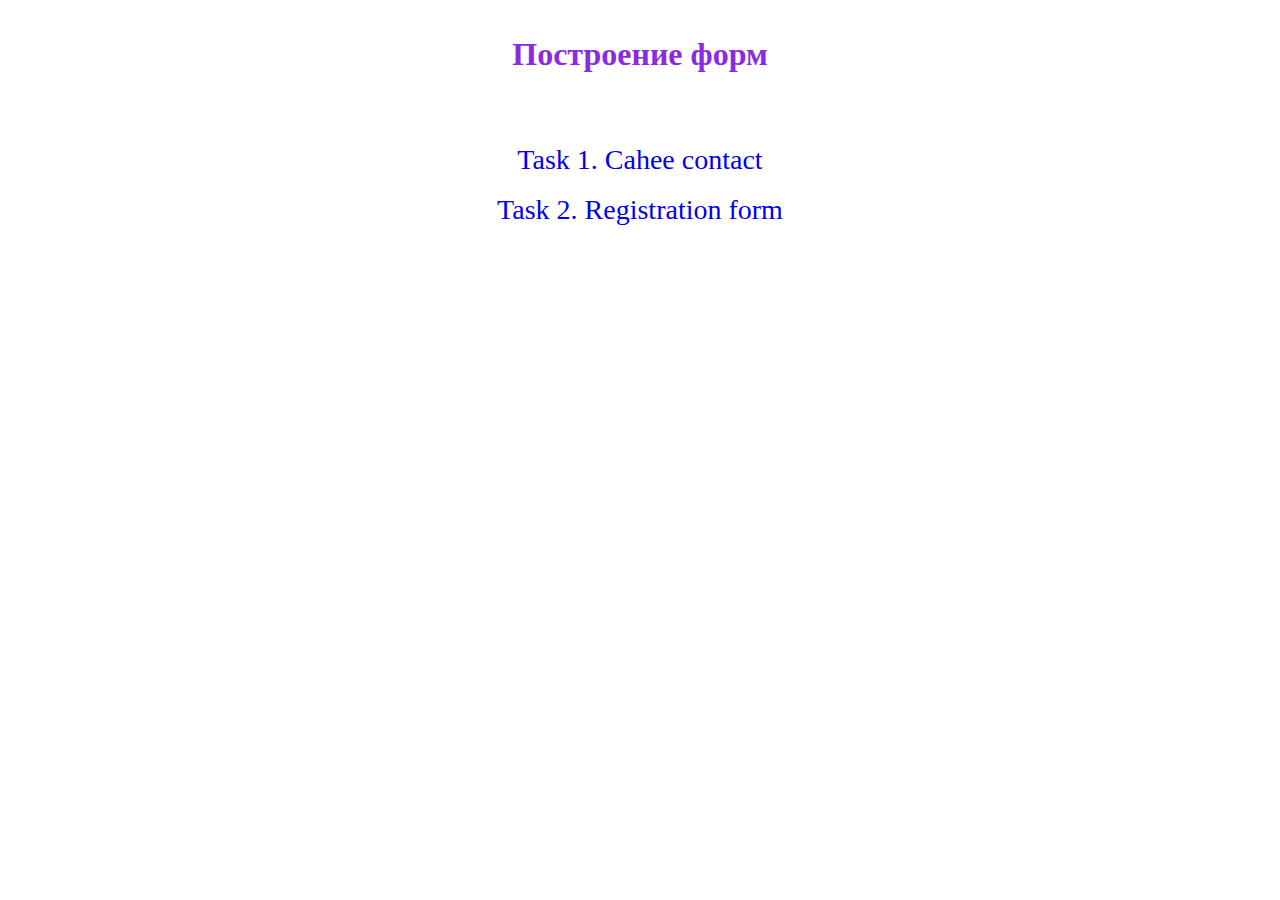
<file: index.html>
<!DOCTYPE html>
<html lang="ru">
<head>
    <meta charset="UTF-8">
    <meta name="viewport" content="width=device-width, initial-scale=1.0">
    <title>Построение форм</title>
    <link rel="shortcut icon" href="favicon.ico" type="image/x-icon">
    
    <style>
        * {
            box-sizing: border-box}
        body{
            margin: 0;
        }
        .container{
            margin: 0 auto;
            max-width: 700px;
            padding: 15px;
            text-align: center;
        }
        ul{
            margin: 0;
            padding: 40px 0;
        }
        li{
            list-style: none;
            color: #000;
            line-height: 1.8;
        }
        h1{
            color: blueviolet;
        }
        a{
            text-decoration: none;
            font-size: 28px;
        }
    </style>
</head>
<body>
    <div class="container">
        <h1>Построение форм</h1>
        <ul>
            <li><a href="cahee_contact/index1.html" target="blank">Task 1. Cahee contact</a></li>
            <li><a href="reg_form/index2.html" target="blank">Task 2. Registration form</a></li>
        </ul>
    </div>
</body>
</html>
</file>
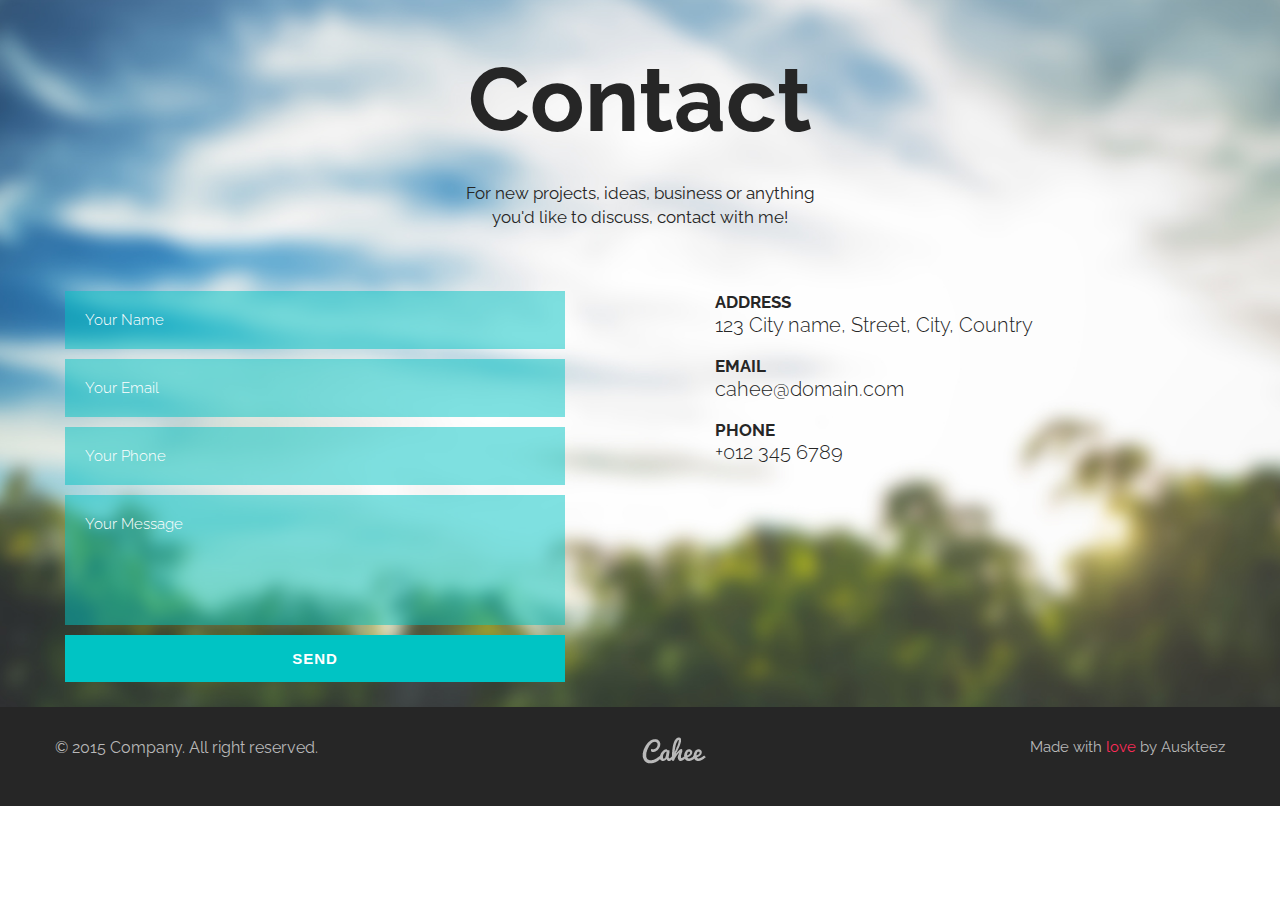
<file: cahee_contact/index1.html>
<!DOCTYPE html>
<html lang="en">
<head>
    <meta charset="UTF-8">
    <meta name="viewport" content="width=device-width, initial-scale=1.0">
    <title>Contact</title>
    <link rel="shortcut icon" href="favicon.ico" type="image/x-icon">
    <link rel="stylesheet" href="css/styles.css">
</head>
<body>
    <main>
        <section class="contact">
            <div class="container">
                <div class="heading">
                    <h2>contact</h2>
                    <p>For new projects, ideas, business or anything you'd like to discuss, contact with me!</p>
                </div>
               <div class="row">
                    <div class="col col--1-2">
                        <form action="" method="POST" class="form" autocomplete="off">
                            <input class="form-field" type="text" name="name" minlength="3" placeholder="Your name" required>
                            <input class="form-field" type="email" name="email" minlength="10" placeholder="Your email" required>
                            <input class="form-field" type="phone" name="phone" minlength="7" data-mask="000/00/00" placeholder="Your phone" required>
                            <textarea class="form-field" name="message" rows="5" placeholder="your message"></textarea>
                            <button class="btn btn--primary"type="submit" >Send</button>
                        </form>
                    </div>
        
                    <div class="col col--1-2">
                        <div class="contact-data">
                            <span class="contact-data__title">address</span>
                            <p class="contact-data__info">123 City name, Street, City, Country</p>
                            <span class="contact-data__title">email</span>
                            <a class="contact-data__info" href="mailto:cahee@domain.com">cahee@domain.com</a>
                            <span  class="contact-data__title">phone</span>
                            <a class="contact-data__info" href="tel:+012 345 6789">+012 345 6789</a>
                        </div> 
                        
                    </div>        
               </div>   
            </div>
        </section>
    </main>
    <footer>
        <div class="footer-info">
            <p class="footer-info__copy">&#169; 2015 Company. All right reserved.</p>
            <a class="footer-info__img" href="#"><img src="img/logo-small.png" alt="logo"></a>
            <p class="footer-info__author">Made with <span class="marked">love </span>by Auskteez</p>
        </div>
    </footer>
    <script src="https://ajax.googleapis.com/ajax/libs/jquery/3.4.1/jquery.min.js"></script>
    <script src="jquery.mask.min.js"></script>
</body>
</html>
</file>
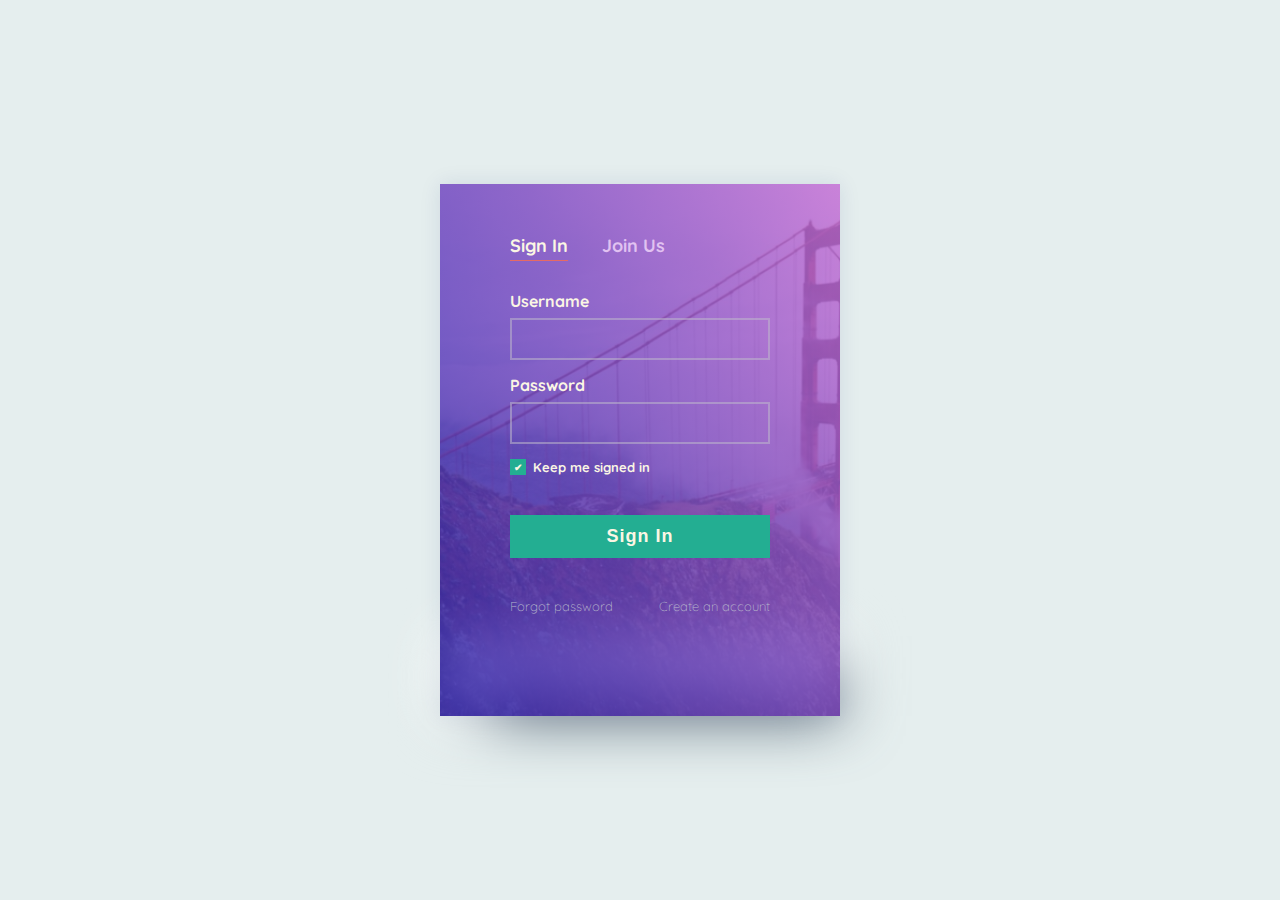
<file: reg_form/index2.html>
<!DOCTYPE html>
<html lang="en">
<head>
    <meta charset="UTF-8">
    <meta name="viewport" content="width=device-width, initial-scale=1.0">
    <title>Registration Form</title>
    <link rel="shortcut icon" href="favicon.ico" type="image/x-icon">
    <link rel="stylesheet" href="css/styles.css">
</head>
<body>
    <div class="modal">
        <div class="modal__panel">
           <div class="tabs modal__tabs">
                
                    <input class="tabs__field" type="radio" id="tab-1" name="tabs" checked>
                    <label class="tabs__label" for="tab-1" title="Sign In">Sign In</label>
                    <input class="tabs__field" type="radio" id="tab-2" name="tabs">
                    <label class="tabs__label" for="tab-2" title="Join Us">Join Us</label>
                    <form action="" method="POST" class="form" id="form-1" autocomplete="off">
                            <label class="form__label">Username
                                <input class="form__field" type="text" name="name" minlength="3" required>
                            </label>
                            <label class="form__label">password
                                <input  class="form__field" type="password" name="password" minlength="3" required>
                            </label>

                            <div class="form--checkbox">

                                <input checked class="form__field--checkbox" type="checkbox" name="checkbox">
                                <label class="form__label--checkbox" for="">
                                    <span class="form__label--checkbox--visible">&#10004;</span>
                                    Keep me signed in</label>
                            </div>
                            
                            <button type="submit" class="btn">Sign In</button>
                            <div class="form__links">
                                <a class="form__link" href="">Forgot password</a>
                                <a class="form__link" href="">Create an account</a>
                            </div>
                    </form>
                    <form action="" method="POST" class="form" id="form-2" autocomplete="off">
                            <label class="form__label">Username
                                <input class="form__field" type="text" name="name" minlength="3" required>
                            </label>
                            <label class="form__label">password
                                <input  class="form__field" type="password" name="password" minlength="3" required>
                            </label>
                            <label class="form__label">repeat password
                                <input  class="form__field" type="repeat_password" name="repeat_password" minlength="3" required>
                            </label>
                            <button type="submit" class="btn">Join Us</button>
                    </form>
                
           </div>
        </div>
    </div>
</body>
</html>
</file>
<file: cahee_contact/css/styles.css>
@import url('https://fonts.googleapis.com/css2?family=Raleway:wght@300;700&display=swap');

* {
    box-sizing: border-box;
}

html {
    font-size: 10px;
}  

body{
    margin: 0;
    color: #262626;
    font-family: 'Raleway', sans-serif;
    font-size: 1.7rem;
    line-height: 1.4;
    /* min-height: 100vh; */
}

section{
    /* outline: 1px solid #fc6744; */
    /* margin: 0; */
    padding: 100px auto;
    background-image: url(../img/img.jpg);
    background-size: cover;
    background-repeat: no-repeat;
    overflow: hidden;
   
}

.container{
    margin: 0 auto;
    max-width: 1200px;
    padding: 15px;
}

.heading{
    text-align: center;
    max-width: 370px;
    margin: 0 auto 3em;
}

h2{
    font-size: 9rem;
    line-height: .2;
    text-transform: capitalize;
}

.row{
    display: flex;
    justify-content: space-between;
    align-items: flex-start;
    flex-wrap: wrap;
    margin: 0;
}

.col{
    width: 100%;
    margin: 10px;
}

.col--1-2{
    max-width: 500px;
}

.form{
    text-align: center;
}

.form-field{
    display: block;
    border: none;
    margin-bottom: 10px;
    width: 100%;
    resize: none;
    overflow: hidden;
    padding: 20px;
    color: #fff;
    font-family:'Raleway', sans-serif;
    font-size: 1.5rem;
    background-color: rgba(0, 196, 196, .5);
    transition: border-left .3s ease-in-out;
}

.form-field::placeholder{
    color: #fff;
    font-family:'Raleway', sans-serif;
    font-size: 1.5rem;
    font-weight: 300;
    text-transform: capitalize;
}

.form-field:focus {
    outline: none;
    border-left: 5px solid #355b82;
    background-color: rgba(0, 196, 196, 1);
}

.form-field:invalid{
    border-color: red;
}

.form-field:focus::placeholder{
    font-weight: 700;
}

.btn{
    text-transform: uppercase;
    color:#fff;
    font-size: 1.5rem;
    padding: 15px 20px;
    letter-spacing: 1px;
    font-weight: 700;
}

.btn--primary{
    background-color: rgba(0, 196, 196, 1);
    border: none;
    width: 100%;
}

.contact-data{
    display: flex;
    flex-direction: column;
    margin: 0;
}

.contact-data__title{
    font-weight: 700;
    text-transform: uppercase;
}

.contact-data__info{
    text-decoration: none;
    font-size: 2rem;
    font-weight: 300;
    line-height: 1;
    margin: 0 0 1em 0;
    color: #262626;
}

a, button {
    cursor: pointer;
    transition: all .3s ease-in;
}

a:hover,
a:focus,
a:active {
    color: #00c4c4;
    /* border-left: 2px solid #355b82; */
}
.btn:hover,
.btn:focus,
.btn:active {
    box-shadow: -2px 0px 2px 0px rgba(20, 20, 21, 0.6);
    background-color: rgba(0, 196, 196, .8);
    outline: none;
}

footer{
    background-color: #262626;    
    text-align: center; 
}

.footer-info{
    margin: 0 auto;
    max-width: 1200px;
    padding: 30px 15px 35px;
    display: flex;
    flex-direction: row;
    justify-content: space-between;
    /* align-items: center; */
    flex-wrap: wrap;
    color:#b9b9b9;  
}

.footer-info p{
    margin: 0;
}

.footer-info__copy{
    font-size: 1.6rem;  
}

.footer-info__author{
    font-size: 1.5rem;
}

.marked{
    color: #ff2b58;
}
</file>
<file: reg_form/css/styles.css>
@import url('https://fonts.googleapis.com/css2?family=Quicksand:wght@400;700&display=swap');

* {
    box-sizing: border-box;
}

html{
    font-size: 10px;
}

body{
    margin: 0;
    background-color: #e5eeee;
    color: #fbf6e4;
    font-size: 1.6rem;
    font-family: 'Quicksand', sans-serif;
    /* min-height: 100vh; */
}
.modal{
    margin: 0 auto;
    /* position: absolute;
    top: 0;
    left: 0;
    right: 0;
    bottom: 0; */
    padding: 15px;
    min-height: 100vh;
    display: flex;
    align-items: center;
    justify-content: center;
    z-index: 900;
}

.modal__panel{
    background-image: url(../img/1.jpg);
    background-size: cover;
    background-repeat: no-repeat;
    width: 400px;
    min-height: 532px;
    padding: 50px 70px;
    box-shadow: 0 0 20px rgba(2, 41, 120, 0.1);
    position: relative; 
}

.modal__panel:before {
    display: block;
    content: '';    
    position: absolute;
    bottom: 0;
    left: 0;
    /* background-color: #152b42; */
    background-image:url(../img/shadow.jpg);
    
    width: 100%;
    height: 80px;
    filter: blur(30px);
    opacity: 1;
    z-index: 0;
} 

.modal__panel:after {
    display: block;
    content: '';
    position: absolute;
    top: 0;
    left: 0;
    bottom: 0;
    right: 0;
    background-image: linear-gradient(58deg, rgb(48,35,174) 0%, rgb(124,72,195) 53%, rgb(200,109,215) 100%);
    opacity: .8;
    z-index: 0;
}

.modal__panel>* {
    position: relative;
    z-index: 1;
}

.tabs__nav{
    /* margin-bottom: 50px; */
}

input[name="tabs"]:checked + label {
    color: #fbf6e4;
    border-bottom: 1px solid #e66a64;
    transition: all .3s ease-in;
}

input[name="tabs"]{
    display: none;
}

.form{
    display: none;
}

#tab-1:checked ~ #form-1,
#tab-2:checked ~ #form-2{
    display: block;
}

.tabs__label{
    
    font-size: 1.8rem;
    font-weight: 700;
    color: #e1c2f1;
    padding-bottom: 3px;
    display: inline-block;
    cursor: pointer;
    margin:0 30px 30px 0;
    text-transform: capitalize;
}

/* .tabs__field:checked + label:after {
    border-bottom: 1px solid #e66a64;
    transition: all .3s ease-in;
   
} */

.form__label{
    font-size: 1.6rem;
    font-weight: 700;
    text-transform: capitalize;
}



.form__field{
    display: block;
    width: 100%;
    border: 2px solid rgba(191, 185, 204, 0.54);
    color: white;
    padding: 10px 0;
    margin: 7px 0 15px 0;
    outline: none;
    background-color: transparent;
    font-size: 1.6rem;
    transition: all .3s ease-in;
}

.form__field:focus{
    border: 2px solid #23ae92;
}

.form__label--checkbox{
    display: flex;
    align-items: center;
    justify-content: start;
    /* padding: 16px; */
    margin: 0 5px 0 0;
    
}

[type=checkbox] {
    /* width: 0;
    height: 0; */
    
    /* width: 0;
    height: 0; */
    /* overflow: hidden; */
    position: absolute;
    opacity: 0;
}

.form__label--checkbox--visible{
    height: 16px;
    width: 16px;
    background-color: #23ae92;
    display: flex;
    justify-content: center;
    align-items: center;
    margin-right: 7px;
    font-size: 0;
    border: 2px solid #23ae92;
    transition: ease .3s font-size;
}

[type=checkbox]:checked+ .form__label--checkbox .form__label--checkbox--visible {
    font-size: 1rem;
}

.form__label--checkbox{
    text-transform: none;
    font-size: 1.3rem;
    font-weight: 700;  
}

.form__field--checkbox{
    height: 16px;
    width: 16px;
    
}

.btn{
    display: inline-block;
    margin: 40px 0;
    font-size: 1.8rem;
    font-weight: 700;
    text-transform: capitalize;
    letter-spacing: 1px;
    background-color: #23ae92;
    outline: none;
    border: 1px solid #23ae92;
    cursor: pointer;
    color: #fbf6e4;
    width: 100%;
    padding: 10px;
    
}

.btn:hover,
.btn:focus,
.btn:active {
    opacity: .8;
    border-radius: 5px;
    transition: .3s ease-in-out;
}

.form__links{
    display: flex;
    justify-content: space-between;
}
 
.form__link {
    text-decoration: none;
    transition: all .3s ease-in;
    color: #b9b9cc;
    font-weight: 300;
    font-size: 1.3rem;
    transition: all .3s ease-in;
}

.form__link:hover{
    border-bottom: 1px solid #96c1da;
}
</file>
